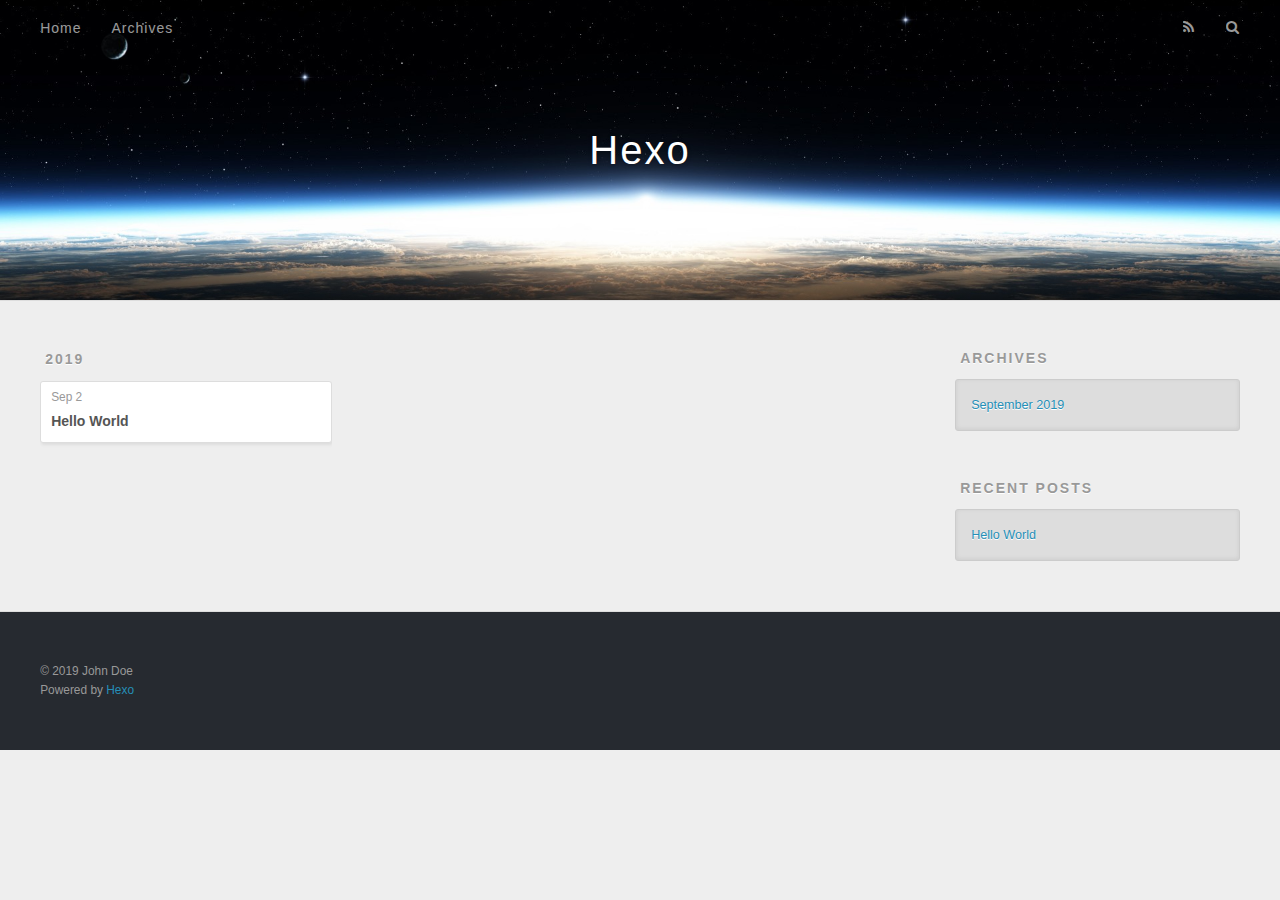
<file: archives/index.html>
<!DOCTYPE html>
<html>
<head><meta name="generator" content="Hexo 3.9.0">
  <meta charset="utf-8">
  

  
  <title>Archives | Hexo</title>
  <meta name="viewport" content="width=device-width, initial-scale=1, maximum-scale=1">
  <meta property="og:type" content="website">
<meta property="og:title" content="Hexo">
<meta property="og:url" content="http://yoursite.com/archives/index.html">
<meta property="og:site_name" content="Hexo">
<meta property="og:locale" content="en">
<meta name="twitter:card" content="summary">
<meta name="twitter:title" content="Hexo">
  
    <link rel="alternate" href="/atom.xml" title="Hexo" type="application/atom+xml">
  
  
    <link rel="icon" href="/favicon.png">
  
  
    <link href="//fonts.googleapis.com/css?family=Source+Code+Pro" rel="stylesheet" type="text/css">
  
  <link rel="stylesheet" href="/css/style.css">
</head>
</html>
<body>
  <div id="container">
    <div id="wrap">
      <header id="header">
  <div id="banner"></div>
  <div id="header-outer" class="outer">
    <div id="header-title" class="inner">
      <h1 id="logo-wrap">
        <a href="/" id="logo">Hexo</a>
      </h1>
      
    </div>
    <div id="header-inner" class="inner">
      <nav id="main-nav">
        <a id="main-nav-toggle" class="nav-icon"></a>
        
          <a class="main-nav-link" href="/">Home</a>
        
          <a class="main-nav-link" href="/archives">Archives</a>
        
      </nav>
      <nav id="sub-nav">
        
          <a id="nav-rss-link" class="nav-icon" href="/atom.xml" title="RSS Feed"></a>
        
        <a id="nav-search-btn" class="nav-icon" title="Search"></a>
      </nav>
      <div id="search-form-wrap">
        <form action="//google.com/search" method="get" accept-charset="UTF-8" class="search-form"><input type="search" name="q" class="search-form-input" placeholder="Search"><button type="submit" class="search-form-submit">&#xF002;</button><input type="hidden" name="sitesearch" value="http://yoursite.com"></form>
      </div>
    </div>
  </div>
</header>
      <div class="outer">
        <section id="main">
  
  
    
    
      
      
      <section class="archives-wrap">
        <div class="archive-year-wrap">
          <a href="/archives/2019" class="archive-year">2019</a>
        </div>
        <div class="archives">
    
    <article class="archive-article archive-type-post">
  <div class="archive-article-inner">
    <header class="archive-article-header">
      <a href="/2019/09/02/hello-world/" class="archive-article-date">
  <time datetime="2019-09-02T06:08:13.811Z" itemprop="datePublished">Sep 2</time>
</a>
      
  
    <h1 itemprop="name">
      <a class="archive-article-title" href="/2019/09/02/hello-world/">Hello World</a>
    </h1>
  

    </header>
  </div>
</article>
  
  
    </div></section>
  


</section>
        
          <aside id="sidebar">
  
    

  
    

  
    
  
    
  <div class="widget-wrap">
    <h3 class="widget-title">Archives</h3>
    <div class="widget">
      <ul class="archive-list"><li class="archive-list-item"><a class="archive-list-link" href="/archives/2019/09/">September 2019</a></li></ul>
    </div>
  </div>


  
    
  <div class="widget-wrap">
    <h3 class="widget-title">Recent Posts</h3>
    <div class="widget">
      <ul>
        
          <li>
            <a href="/2019/09/02/hello-world/">Hello World</a>
          </li>
        
      </ul>
    </div>
  </div>

  
</aside>
        
      </div>
      <footer id="footer">
  
  <div class="outer">
    <div id="footer-info" class="inner">
      &copy; 2019 John Doe<br>
      Powered by <a href="http://hexo.io/" target="_blank">Hexo</a>
    </div>
  </div>
</footer>
    </div>
    <nav id="mobile-nav">
  
    <a href="/" class="mobile-nav-link">Home</a>
  
    <a href="/archives" class="mobile-nav-link">Archives</a>
  
</nav>
    

<script src="//ajax.googleapis.com/ajax/libs/jquery/2.0.3/jquery.min.js"></script>


  <link rel="stylesheet" href="/fancybox/jquery.fancybox.css">
  <script src="/fancybox/jquery.fancybox.pack.js"></script>


<script src="/js/script.js"></script>



  </div>
</body>
</html>
</file>
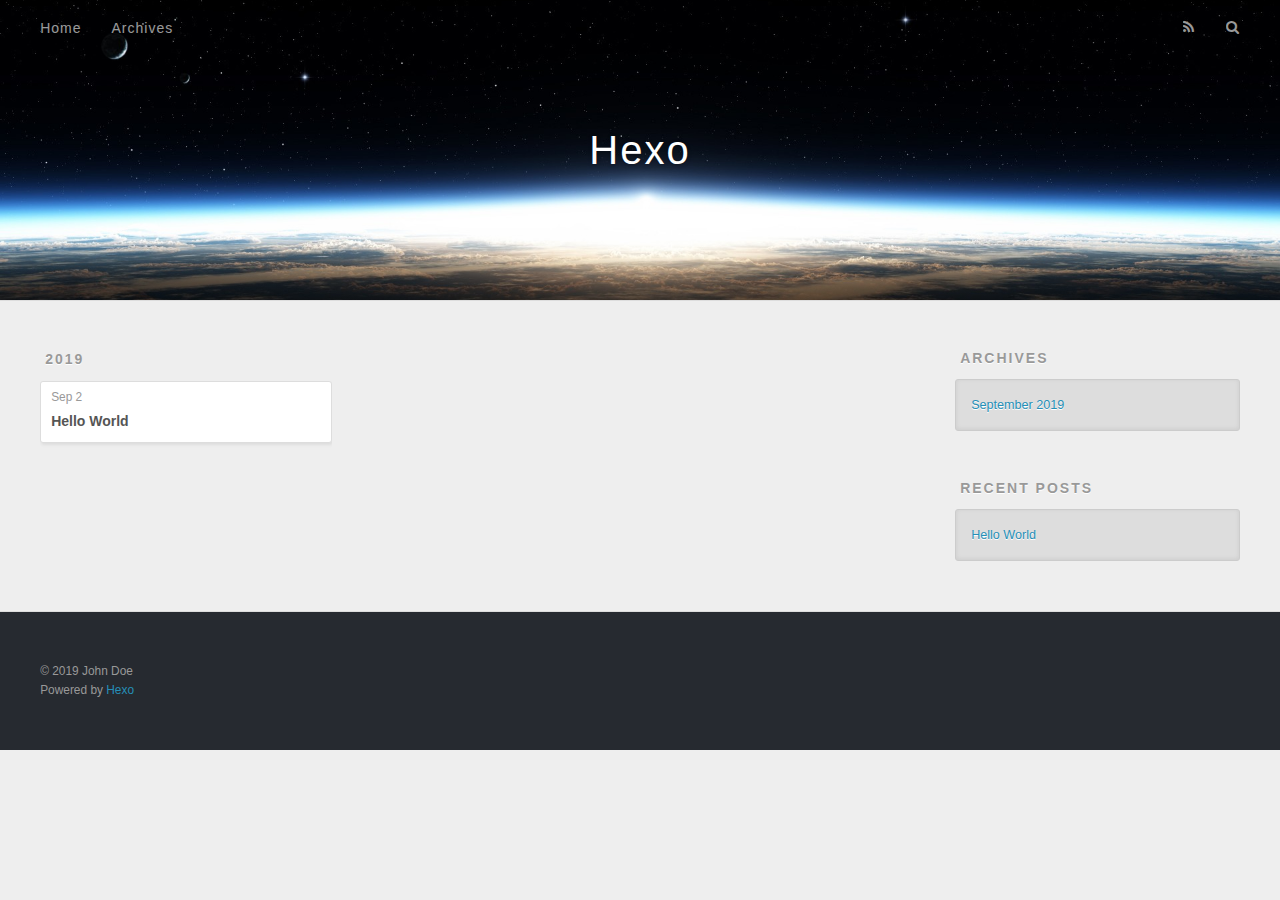
<file: archives/2019/index.html>
<!DOCTYPE html>
<html>
<head><meta name="generator" content="Hexo 3.9.0">
  <meta charset="utf-8">
  

  
  <title>Archives: 2019 | Hexo</title>
  <meta name="viewport" content="width=device-width, initial-scale=1, maximum-scale=1">
  <meta property="og:type" content="website">
<meta property="og:title" content="Hexo">
<meta property="og:url" content="http://yoursite.com/archives/2019/index.html">
<meta property="og:site_name" content="Hexo">
<meta property="og:locale" content="en">
<meta name="twitter:card" content="summary">
<meta name="twitter:title" content="Hexo">
  
    <link rel="alternate" href="/atom.xml" title="Hexo" type="application/atom+xml">
  
  
    <link rel="icon" href="/favicon.png">
  
  
    <link href="//fonts.googleapis.com/css?family=Source+Code+Pro" rel="stylesheet" type="text/css">
  
  <link rel="stylesheet" href="/css/style.css">
</head>
</html>
<body>
  <div id="container">
    <div id="wrap">
      <header id="header">
  <div id="banner"></div>
  <div id="header-outer" class="outer">
    <div id="header-title" class="inner">
      <h1 id="logo-wrap">
        <a href="/" id="logo">Hexo</a>
      </h1>
      
    </div>
    <div id="header-inner" class="inner">
      <nav id="main-nav">
        <a id="main-nav-toggle" class="nav-icon"></a>
        
          <a class="main-nav-link" href="/">Home</a>
        
          <a class="main-nav-link" href="/archives">Archives</a>
        
      </nav>
      <nav id="sub-nav">
        
          <a id="nav-rss-link" class="nav-icon" href="/atom.xml" title="RSS Feed"></a>
        
        <a id="nav-search-btn" class="nav-icon" title="Search"></a>
      </nav>
      <div id="search-form-wrap">
        <form action="//google.com/search" method="get" accept-charset="UTF-8" class="search-form"><input type="search" name="q" class="search-form-input" placeholder="Search"><button type="submit" class="search-form-submit">&#xF002;</button><input type="hidden" name="sitesearch" value="http://yoursite.com"></form>
      </div>
    </div>
  </div>
</header>
      <div class="outer">
        <section id="main">
  
  
    
    
      
      
      <section class="archives-wrap">
        <div class="archive-year-wrap">
          <a href="/archives/2019" class="archive-year">2019</a>
        </div>
        <div class="archives">
    
    <article class="archive-article archive-type-post">
  <div class="archive-article-inner">
    <header class="archive-article-header">
      <a href="/2019/09/02/hello-world/" class="archive-article-date">
  <time datetime="2019-09-02T06:08:13.811Z" itemprop="datePublished">Sep 2</time>
</a>
      
  
    <h1 itemprop="name">
      <a class="archive-article-title" href="/2019/09/02/hello-world/">Hello World</a>
    </h1>
  

    </header>
  </div>
</article>
  
  
    </div></section>
  


</section>
        
          <aside id="sidebar">
  
    

  
    

  
    
  
    
  <div class="widget-wrap">
    <h3 class="widget-title">Archives</h3>
    <div class="widget">
      <ul class="archive-list"><li class="archive-list-item"><a class="archive-list-link" href="/archives/2019/09/">September 2019</a></li></ul>
    </div>
  </div>


  
    
  <div class="widget-wrap">
    <h3 class="widget-title">Recent Posts</h3>
    <div class="widget">
      <ul>
        
          <li>
            <a href="/2019/09/02/hello-world/">Hello World</a>
          </li>
        
      </ul>
    </div>
  </div>

  
</aside>
        
      </div>
      <footer id="footer">
  
  <div class="outer">
    <div id="footer-info" class="inner">
      &copy; 2019 John Doe<br>
      Powered by <a href="http://hexo.io/" target="_blank">Hexo</a>
    </div>
  </div>
</footer>
    </div>
    <nav id="mobile-nav">
  
    <a href="/" class="mobile-nav-link">Home</a>
  
    <a href="/archives" class="mobile-nav-link">Archives</a>
  
</nav>
    

<script src="//ajax.googleapis.com/ajax/libs/jquery/2.0.3/jquery.min.js"></script>


  <link rel="stylesheet" href="/fancybox/jquery.fancybox.css">
  <script src="/fancybox/jquery.fancybox.pack.js"></script>


<script src="/js/script.js"></script>



  </div>
</body>
</html>
</file>
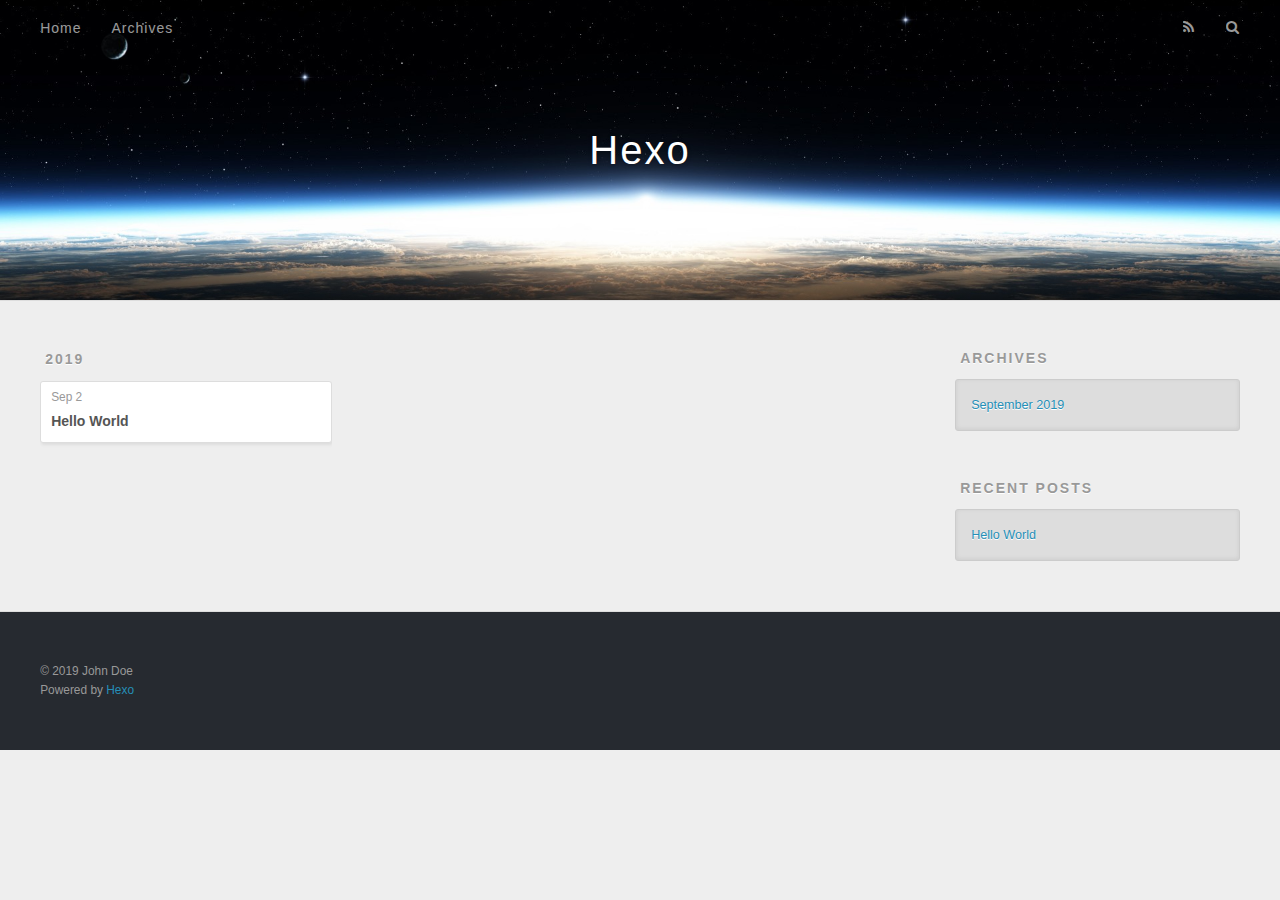
<file: archives/2019/09/index.html>
<!DOCTYPE html>
<html>
<head><meta name="generator" content="Hexo 3.9.0">
  <meta charset="utf-8">
  

  
  <title>Archives: 2019/9 | Hexo</title>
  <meta name="viewport" content="width=device-width, initial-scale=1, maximum-scale=1">
  <meta property="og:type" content="website">
<meta property="og:title" content="Hexo">
<meta property="og:url" content="http://yoursite.com/archives/2019/09/index.html">
<meta property="og:site_name" content="Hexo">
<meta property="og:locale" content="en">
<meta name="twitter:card" content="summary">
<meta name="twitter:title" content="Hexo">
  
    <link rel="alternate" href="/atom.xml" title="Hexo" type="application/atom+xml">
  
  
    <link rel="icon" href="/favicon.png">
  
  
    <link href="//fonts.googleapis.com/css?family=Source+Code+Pro" rel="stylesheet" type="text/css">
  
  <link rel="stylesheet" href="/css/style.css">
</head>
</html>
<body>
  <div id="container">
    <div id="wrap">
      <header id="header">
  <div id="banner"></div>
  <div id="header-outer" class="outer">
    <div id="header-title" class="inner">
      <h1 id="logo-wrap">
        <a href="/" id="logo">Hexo</a>
      </h1>
      
    </div>
    <div id="header-inner" class="inner">
      <nav id="main-nav">
        <a id="main-nav-toggle" class="nav-icon"></a>
        
          <a class="main-nav-link" href="/">Home</a>
        
          <a class="main-nav-link" href="/archives">Archives</a>
        
      </nav>
      <nav id="sub-nav">
        
          <a id="nav-rss-link" class="nav-icon" href="/atom.xml" title="RSS Feed"></a>
        
        <a id="nav-search-btn" class="nav-icon" title="Search"></a>
      </nav>
      <div id="search-form-wrap">
        <form action="//google.com/search" method="get" accept-charset="UTF-8" class="search-form"><input type="search" name="q" class="search-form-input" placeholder="Search"><button type="submit" class="search-form-submit">&#xF002;</button><input type="hidden" name="sitesearch" value="http://yoursite.com"></form>
      </div>
    </div>
  </div>
</header>
      <div class="outer">
        <section id="main">
  
  
    
    
      
      
      <section class="archives-wrap">
        <div class="archive-year-wrap">
          <a href="/archives/2019" class="archive-year">2019</a>
        </div>
        <div class="archives">
    
    <article class="archive-article archive-type-post">
  <div class="archive-article-inner">
    <header class="archive-article-header">
      <a href="/2019/09/02/hello-world/" class="archive-article-date">
  <time datetime="2019-09-02T06:08:13.811Z" itemprop="datePublished">Sep 2</time>
</a>
      
  
    <h1 itemprop="name">
      <a class="archive-article-title" href="/2019/09/02/hello-world/">Hello World</a>
    </h1>
  

    </header>
  </div>
</article>
  
  
    </div></section>
  


</section>
        
          <aside id="sidebar">
  
    

  
    

  
    
  
    
  <div class="widget-wrap">
    <h3 class="widget-title">Archives</h3>
    <div class="widget">
      <ul class="archive-list"><li class="archive-list-item"><a class="archive-list-link" href="/archives/2019/09/">September 2019</a></li></ul>
    </div>
  </div>


  
    
  <div class="widget-wrap">
    <h3 class="widget-title">Recent Posts</h3>
    <div class="widget">
      <ul>
        
          <li>
            <a href="/2019/09/02/hello-world/">Hello World</a>
          </li>
        
      </ul>
    </div>
  </div>

  
</aside>
        
      </div>
      <footer id="footer">
  
  <div class="outer">
    <div id="footer-info" class="inner">
      &copy; 2019 John Doe<br>
      Powered by <a href="http://hexo.io/" target="_blank">Hexo</a>
    </div>
  </div>
</footer>
    </div>
    <nav id="mobile-nav">
  
    <a href="/" class="mobile-nav-link">Home</a>
  
    <a href="/archives" class="mobile-nav-link">Archives</a>
  
</nav>
    

<script src="//ajax.googleapis.com/ajax/libs/jquery/2.0.3/jquery.min.js"></script>


  <link rel="stylesheet" href="/fancybox/jquery.fancybox.css">
  <script src="/fancybox/jquery.fancybox.pack.js"></script>


<script src="/js/script.js"></script>



  </div>
</body>
</html>
</file>
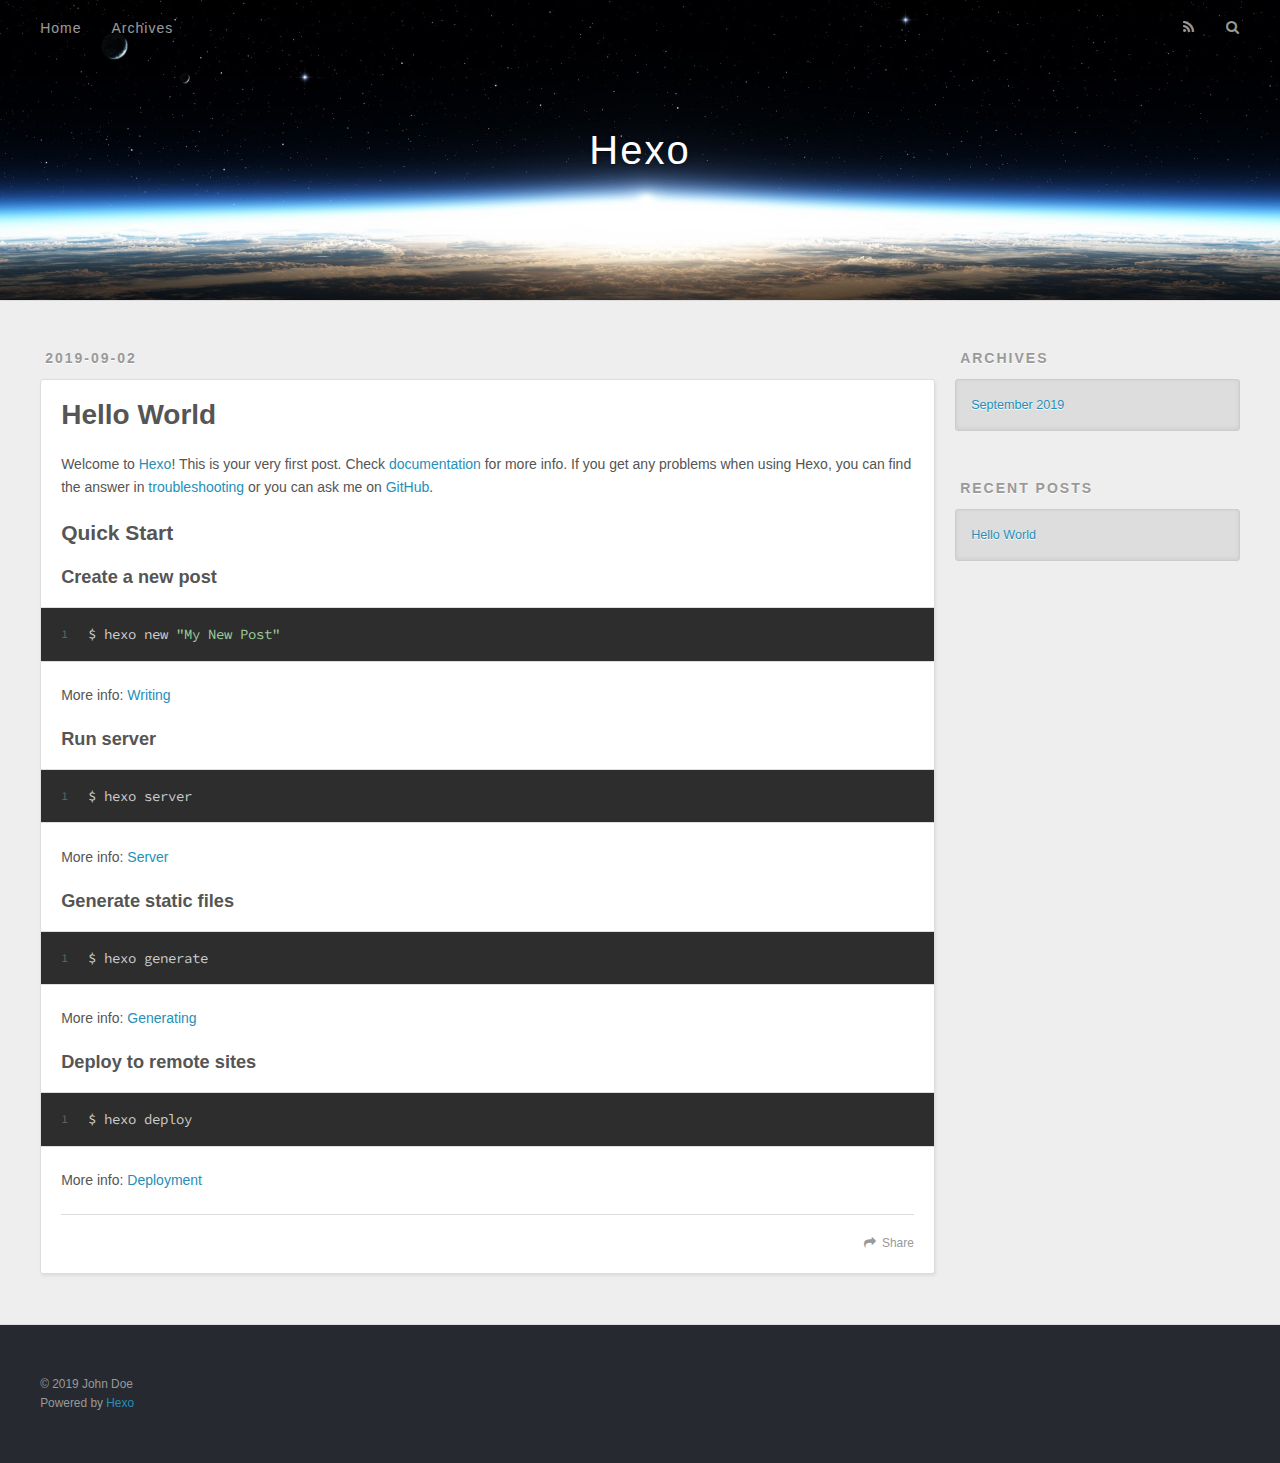
<file: 2019/09/02/hello-world/index.html>
<!DOCTYPE html>
<html>
<head><meta name="generator" content="Hexo 3.9.0">
  <meta charset="utf-8">
  

  
  <title>Hello World | Hexo</title>
  <meta name="viewport" content="width=device-width, initial-scale=1, maximum-scale=1">
  <meta name="description" content="Welcome to Hexo! This is your very first post. Check documentation for more info. If you get any problems when using Hexo, you can find the answer in troubleshooting or you can ask me on GitHub. Quick">
<meta property="og:type" content="article">
<meta property="og:title" content="Hello World">
<meta property="og:url" content="http://yoursite.com/2019/09/02/hello-world/index.html">
<meta property="og:site_name" content="Hexo">
<meta property="og:description" content="Welcome to Hexo! This is your very first post. Check documentation for more info. If you get any problems when using Hexo, you can find the answer in troubleshooting or you can ask me on GitHub. Quick">
<meta property="og:locale" content="en">
<meta property="og:updated_time" content="2019-09-02T06:08:13.811Z">
<meta name="twitter:card" content="summary">
<meta name="twitter:title" content="Hello World">
<meta name="twitter:description" content="Welcome to Hexo! This is your very first post. Check documentation for more info. If you get any problems when using Hexo, you can find the answer in troubleshooting or you can ask me on GitHub. Quick">
  
    <link rel="alternate" href="/atom.xml" title="Hexo" type="application/atom+xml">
  
  
    <link rel="icon" href="/favicon.png">
  
  
    <link href="//fonts.googleapis.com/css?family=Source+Code+Pro" rel="stylesheet" type="text/css">
  
  <link rel="stylesheet" href="/css/style.css">
</head>
</html>
<body>
  <div id="container">
    <div id="wrap">
      <header id="header">
  <div id="banner"></div>
  <div id="header-outer" class="outer">
    <div id="header-title" class="inner">
      <h1 id="logo-wrap">
        <a href="/" id="logo">Hexo</a>
      </h1>
      
    </div>
    <div id="header-inner" class="inner">
      <nav id="main-nav">
        <a id="main-nav-toggle" class="nav-icon"></a>
        
          <a class="main-nav-link" href="/">Home</a>
        
          <a class="main-nav-link" href="/archives">Archives</a>
        
      </nav>
      <nav id="sub-nav">
        
          <a id="nav-rss-link" class="nav-icon" href="/atom.xml" title="RSS Feed"></a>
        
        <a id="nav-search-btn" class="nav-icon" title="Search"></a>
      </nav>
      <div id="search-form-wrap">
        <form action="//google.com/search" method="get" accept-charset="UTF-8" class="search-form"><input type="search" name="q" class="search-form-input" placeholder="Search"><button type="submit" class="search-form-submit">&#xF002;</button><input type="hidden" name="sitesearch" value="http://yoursite.com"></form>
      </div>
    </div>
  </div>
</header>
      <div class="outer">
        <section id="main"><article id="post-hello-world" class="article article-type-post" itemscope itemprop="blogPost">
  <div class="article-meta">
    <a href="/2019/09/02/hello-world/" class="article-date">
  <time datetime="2019-09-02T06:08:13.811Z" itemprop="datePublished">2019-09-02</time>
</a>
    
  </div>
  <div class="article-inner">
    
    
      <header class="article-header">
        
  
    <h1 class="article-title" itemprop="name">
      Hello World
    </h1>
  

      </header>
    
    <div class="article-entry" itemprop="articleBody">
      
        <p>Welcome to <a href="https://hexo.io/" target="_blank" rel="noopener">Hexo</a>! This is your very first post. Check <a href="https://hexo.io/docs/" target="_blank" rel="noopener">documentation</a> for more info. If you get any problems when using Hexo, you can find the answer in <a href="https://hexo.io/docs/troubleshooting.html" target="_blank" rel="noopener">troubleshooting</a> or you can ask me on <a href="https://github.com/hexojs/hexo/issues" target="_blank" rel="noopener">GitHub</a>.</p>
<h2 id="Quick-Start"><a href="#Quick-Start" class="headerlink" title="Quick Start"></a>Quick Start</h2><h3 id="Create-a-new-post"><a href="#Create-a-new-post" class="headerlink" title="Create a new post"></a>Create a new post</h3><figure class="highlight bash"><table><tr><td class="gutter"><pre><span class="line">1</span><br></pre></td><td class="code"><pre><span class="line">$ hexo new <span class="string">"My New Post"</span></span><br></pre></td></tr></table></figure>

<p>More info: <a href="https://hexo.io/docs/writing.html" target="_blank" rel="noopener">Writing</a></p>
<h3 id="Run-server"><a href="#Run-server" class="headerlink" title="Run server"></a>Run server</h3><figure class="highlight bash"><table><tr><td class="gutter"><pre><span class="line">1</span><br></pre></td><td class="code"><pre><span class="line">$ hexo server</span><br></pre></td></tr></table></figure>

<p>More info: <a href="https://hexo.io/docs/server.html" target="_blank" rel="noopener">Server</a></p>
<h3 id="Generate-static-files"><a href="#Generate-static-files" class="headerlink" title="Generate static files"></a>Generate static files</h3><figure class="highlight bash"><table><tr><td class="gutter"><pre><span class="line">1</span><br></pre></td><td class="code"><pre><span class="line">$ hexo generate</span><br></pre></td></tr></table></figure>

<p>More info: <a href="https://hexo.io/docs/generating.html" target="_blank" rel="noopener">Generating</a></p>
<h3 id="Deploy-to-remote-sites"><a href="#Deploy-to-remote-sites" class="headerlink" title="Deploy to remote sites"></a>Deploy to remote sites</h3><figure class="highlight bash"><table><tr><td class="gutter"><pre><span class="line">1</span><br></pre></td><td class="code"><pre><span class="line">$ hexo deploy</span><br></pre></td></tr></table></figure>

<p>More info: <a href="https://hexo.io/docs/deployment.html" target="_blank" rel="noopener">Deployment</a></p>

      
    </div>
    <footer class="article-footer">
      <a data-url="http://yoursite.com/2019/09/02/hello-world/" data-id="ck020iatw0000ykw9lyh8ex9z" class="article-share-link">Share</a>
      
      
    </footer>
  </div>
  
    
  
</article>

</section>
        
          <aside id="sidebar">
  
    

  
    

  
    
  
    
  <div class="widget-wrap">
    <h3 class="widget-title">Archives</h3>
    <div class="widget">
      <ul class="archive-list"><li class="archive-list-item"><a class="archive-list-link" href="/archives/2019/09/">September 2019</a></li></ul>
    </div>
  </div>


  
    
  <div class="widget-wrap">
    <h3 class="widget-title">Recent Posts</h3>
    <div class="widget">
      <ul>
        
          <li>
            <a href="/2019/09/02/hello-world/">Hello World</a>
          </li>
        
      </ul>
    </div>
  </div>

  
</aside>
        
      </div>
      <footer id="footer">
  
  <div class="outer">
    <div id="footer-info" class="inner">
      &copy; 2019 John Doe<br>
      Powered by <a href="http://hexo.io/" target="_blank">Hexo</a>
    </div>
  </div>
</footer>
    </div>
    <nav id="mobile-nav">
  
    <a href="/" class="mobile-nav-link">Home</a>
  
    <a href="/archives" class="mobile-nav-link">Archives</a>
  
</nav>
    

<script src="//ajax.googleapis.com/ajax/libs/jquery/2.0.3/jquery.min.js"></script>


  <link rel="stylesheet" href="/fancybox/jquery.fancybox.css">
  <script src="/fancybox/jquery.fancybox.pack.js"></script>


<script src="/js/script.js"></script>



  </div>
</body>
</html>
</file>
<file: css/style.css>
body {
  width: 100%;
}
body:before,
body:after {
  content: "";
  display: table;
}
body:after {
  clear: both;
}
html,
body,
div,
span,
applet,
object,
iframe,
h1,
h2,
h3,
h4,
h5,
h6,
p,
blockquote,
pre,
a,
abbr,
acronym,
address,
big,
cite,
code,
del,
dfn,
em,
img,
ins,
kbd,
q,
s,
samp,
small,
strike,
strong,
sub,
sup,
tt,
var,
dl,
dt,
dd,
ol,
ul,
li,
fieldset,
form,
label,
legend,
table,
caption,
tbody,
tfoot,
thead,
tr,
th,
td {
  margin: 0;
  padding: 0;
  border: 0;
  outline: 0;
  font-weight: inherit;
  font-style: inherit;
  font-family: inherit;
  font-size: 100%;
  vertical-align: baseline;
}
body {
  line-height: 1;
  color: #000;
  background: #fff;
}
ol,
ul {
  list-style: none;
}
table {
  border-collapse: separate;
  border-spacing: 0;
  vertical-align: middle;
}
caption,
th,
td {
  text-align: left;
  font-weight: normal;
  vertical-align: middle;
}
a img {
  border: none;
}
input,
button {
  margin: 0;
  padding: 0;
}
input::-moz-focus-inner,
button::-moz-focus-inner {
  border: 0;
  padding: 0;
}
@font-face {
  font-family: FontAwesome;
  font-style: normal;
  font-weight: normal;
  src: url("fonts/fontawesome-webfont.eot?v=#4.0.3");
  src: url("fonts/fontawesome-webfont.eot?#iefix&v=#4.0.3") format("embedded-opentype"), url("fonts/fontawesome-webfont.woff?v=#4.0.3") format("woff"), url("fonts/fontawesome-webfont.ttf?v=#4.0.3") format("truetype"), url("fonts/fontawesome-webfont.svg#fontawesomeregular?v=#4.0.3") format("svg");
}
html,
body,
#container {
  height: 100%;
}
body {
  background: #eee;
  font: 14px -apple-system, BlinkMacSystemFont, "Segoe UI", "Roboto", "Oxygen", "Ubuntu", "Cantarell", "Fira Sans", "Droid Sans", "Helvetica Neue", sans-serif;
  -webkit-text-size-adjust: 100%;
}
.outer {
  max-width: 1220px;
  margin: 0 auto;
  padding: 0 20px;
}
.outer:before,
.outer:after {
  content: "";
  display: table;
}
.outer:after {
  clear: both;
}
.inner {
  display: inline;
  float: left;
  width: 98.33333333333333%;
  margin: 0 0.833333333333333%;
}
.left,
.alignleft {
  float: left;
}
.right,
.alignright {
  float: right;
}
.clear {
  clear: both;
}
#container {
  position: relative;
}
.mobile-nav-on {
  overflow: hidden;
}
#wrap {
  height: 100%;
  width: 100%;
  position: absolute;
  top: 0;
  left: 0;
  -webkit-transition: 0.2s ease-out;
  -moz-transition: 0.2s ease-out;
  -ms-transition: 0.2s ease-out;
  transition: 0.2s ease-out;
  z-index: 1;
  background: #eee;
}
.mobile-nav-on #wrap {
  left: 280px;
}
@media screen and (min-width: 768px) {
  #main {
    display: inline;
    float: left;
    width: 73.33333333333333%;
    margin: 0 0.833333333333333%;
  }
}
.article-date,
.article-category-link,
.archive-year,
.widget-title {
  text-decoration: none;
  text-transform: uppercase;
  letter-spacing: 2px;
  color: #999;
  margin-bottom: 1em;
  margin-left: 5px;
  line-height: 1em;
  text-shadow: 0 1px #fff;
  font-weight: bold;
}
.article-inner,
.archive-article-inner {
  background: #fff;
  -webkit-box-shadow: 1px 2px 3px #ddd;
  box-shadow: 1px 2px 3px #ddd;
  border: 1px solid #ddd;
  border-radius: 3px;
}
.article-entry h1,
.widget h1 {
  font-size: 2em;
}
.article-entry h2,
.widget h2 {
  font-size: 1.5em;
}
.article-entry h3,
.widget h3 {
  font-size: 1.3em;
}
.article-entry h4,
.widget h4 {
  font-size: 1.2em;
}
.article-entry h5,
.widget h5 {
  font-size: 1em;
}
.article-entry h6,
.widget h6 {
  font-size: 1em;
  color: #999;
}
.article-entry hr,
.widget hr {
  border: 1px dashed #ddd;
}
.article-entry strong,
.widget strong {
  font-weight: bold;
}
.article-entry em,
.widget em,
.article-entry cite,
.widget cite {
  font-style: italic;
}
.article-entry sup,
.widget sup,
.article-entry sub,
.widget sub {
  font-size: 0.75em;
  line-height: 0;
  position: relative;
  vertical-align: baseline;
}
.article-entry sup,
.widget sup {
  top: -0.5em;
}
.article-entry sub,
.widget sub {
  bottom: -0.2em;
}
.article-entry small,
.widget small {
  font-size: 0.85em;
}
.article-entry acronym,
.widget acronym,
.article-entry abbr,
.widget abbr {
  border-bottom: 1px dotted;
}
.article-entry ul,
.widget ul,
.article-entry ol,
.widget ol,
.article-entry dl,
.widget dl {
  margin: 0 20px;
  line-height: 1.6em;
}
.article-entry ul ul,
.widget ul ul,
.article-entry ol ul,
.widget ol ul,
.article-entry ul ol,
.widget ul ol,
.article-entry ol ol,
.widget ol ol {
  margin-top: 0;
  margin-bottom: 0;
}
.article-entry ul,
.widget ul {
  list-style: disc;
}
.article-entry ol,
.widget ol {
  list-style: decimal;
}
.article-entry dt,
.widget dt {
  font-weight: bold;
}
#header {
  height: 300px;
  position: relative;
  border-bottom: 1px solid #ddd;
}
#header:before,
#header:after {
  content: "";
  position: absolute;
  left: 0;
  right: 0;
  height: 40px;
}
#header:before {
  top: 0;
  background: -webkit-linear-gradient(rgba(0,0,0,0.2), transparent);
  background: -moz-linear-gradient(rgba(0,0,0,0.2), transparent);
  background: -ms-linear-gradient(rgba(0,0,0,0.2), transparent);
  background: linear-gradient(rgba(0,0,0,0.2), transparent);
}
#header:after {
  bottom: 0;
  background: -webkit-linear-gradient(transparent, rgba(0,0,0,0.2));
  background: -moz-linear-gradient(transparent, rgba(0,0,0,0.2));
  background: -ms-linear-gradient(transparent, rgba(0,0,0,0.2));
  background: linear-gradient(transparent, rgba(0,0,0,0.2));
}
#header-outer {
  height: 100%;
  position: relative;
}
#header-inner {
  position: relative;
  overflow: hidden;
}
#banner {
  position: absolute;
  top: 0;
  left: 0;
  width: 100%;
  height: 100%;
  background: url("images/banner.jpg") center #000;
  -webkit-background-size: cover;
  -moz-background-size: cover;
  background-size: cover;
  z-index: -1;
}
#header-title {
  text-align: center;
  height: 40px;
  position: absolute;
  top: 50%;
  left: 0;
  margin-top: -20px;
}
#logo,
#subtitle {
  text-decoration: none;
  color: #fff;
  font-weight: 300;
  text-shadow: 0 1px 4px rgba(0,0,0,0.3);
}
#logo {
  font-size: 40px;
  line-height: 40px;
  letter-spacing: 2px;
}
#subtitle {
  font-size: 16px;
  line-height: 16px;
  letter-spacing: 1px;
}
#subtitle-wrap {
  margin-top: 16px;
}
#main-nav {
  float: left;
  margin-left: -15px;
}
.nav-icon,
.main-nav-link {
  float: left;
  color: #fff;
  opacity: 0.6;
  text-decoration: none;
  text-shadow: 0 1px rgba(0,0,0,0.2);
  -webkit-transition: opacity 0.2s;
  -moz-transition: opacity 0.2s;
  -ms-transition: opacity 0.2s;
  transition: opacity 0.2s;
  display: block;
  padding: 20px 15px;
}
.nav-icon:hover,
.main-nav-link:hover {
  opacity: 1;
}
.nav-icon {
  font-family: FontAwesome;
  text-align: center;
  font-size: 14px;
  width: 14px;
  height: 14px;
  padding: 20px 15px;
  position: relative;
  cursor: pointer;
}
.main-nav-link {
  font-weight: 300;
  letter-spacing: 1px;
}
@media screen and (max-width: 479px) {
  .main-nav-link {
    display: none;
  }
}
#main-nav-toggle {
  display: none;
}
#main-nav-toggle:before {
  content: "\f0c9";
}
@media screen and (max-width: 479px) {
  #main-nav-toggle {
    display: block;
  }
}
#sub-nav {
  float: right;
  margin-right: -15px;
}
#nav-rss-link:before {
  content: "\f09e";
}
#nav-search-btn:before {
  content: "\f002";
}
#search-form-wrap {
  position: absolute;
  top: 15px;
  width: 150px;
  height: 30px;
  right: -150px;
  opacity: 0;
  -webkit-transition: 0.2s ease-out;
  -moz-transition: 0.2s ease-out;
  -ms-transition: 0.2s ease-out;
  transition: 0.2s ease-out;
}
#search-form-wrap.on {
  opacity: 1;
  right: 0;
}
@media screen and (max-width: 479px) {
  #search-form-wrap {
    width: 100%;
    right: -100%;
  }
}
.search-form {
  position: absolute;
  top: 0;
  left: 0;
  right: 0;
  background: #fff;
  padding: 5px 15px;
  border-radius: 15px;
  -webkit-box-shadow: 0 0 10px rgba(0,0,0,0.3);
  box-shadow: 0 0 10px rgba(0,0,0,0.3);
}
.search-form-input {
  border: none;
  background: none;
  color: #555;
  width: 100%;
  font: 13px -apple-system, BlinkMacSystemFont, "Segoe UI", "Roboto", "Oxygen", "Ubuntu", "Cantarell", "Fira Sans", "Droid Sans", "Helvetica Neue", sans-serif;
  outline: none;
}
.search-form-input::-webkit-search-results-decoration,
.search-form-input::-webkit-search-cancel-button {
  -webkit-appearance: none;
}
.search-form-submit {
  position: absolute;
  top: 50%;
  right: 10px;
  margin-top: -7px;
  font: 13px FontAwesome;
  border: none;
  background: none;
  color: #bbb;
  cursor: pointer;
}
.search-form-submit:hover,
.search-form-submit:focus {
  color: #777;
}
.article {
  margin: 50px 0;
}
.article-inner {
  overflow: hidden;
}
.article-meta:before,
.article-meta:after {
  content: "";
  display: table;
}
.article-meta:after {
  clear: both;
}
.article-date {
  float: left;
}
.article-category {
  float: left;
  line-height: 1em;
  color: #ccc;
  text-shadow: 0 1px #fff;
  margin-left: 8px;
}
.article-category:before {
  content: "\2022";
}
.article-category-link {
  margin: 0 12px 1em;
}
.article-header {
  padding: 20px 20px 0;
}
.article-title {
  text-decoration: none;
  font-size: 2em;
  font-weight: bold;
  color: #555;
  line-height: 1.1em;
  -webkit-transition: color 0.2s;
  -moz-transition: color 0.2s;
  -ms-transition: color 0.2s;
  transition: color 0.2s;
}
a.article-title:hover {
  color: #258fb8;
}
.article-entry {
  color: #555;
  padding: 0 20px;
}
.article-entry:before,
.article-entry:after {
  content: "";
  display: table;
}
.article-entry:after {
  clear: both;
}
.article-entry p,
.article-entry table {
  line-height: 1.6em;
  margin: 1.6em 0;
}
.article-entry h1,
.article-entry h2,
.article-entry h3,
.article-entry h4,
.article-entry h5,
.article-entry h6 {
  font-weight: bold;
}
.article-entry h1,
.article-entry h2,
.article-entry h3,
.article-entry h4,
.article-entry h5,
.article-entry h6 {
  line-height: 1.1em;
  margin: 1.1em 0;
}
.article-entry a {
  color: #258fb8;
  text-decoration: none;
}
.article-entry a:hover {
  text-decoration: underline;
}
.article-entry ul,
.article-entry ol,
.article-entry dl {
  margin-top: 1.6em;
  margin-bottom: 1.6em;
}
.article-entry img,
.article-entry video {
  max-width: 100%;
  height: auto;
  display: block;
  margin: auto;
}
.article-entry iframe {
  border: none;
}
.article-entry table {
  width: 100%;
  border-collapse: collapse;
  border-spacing: 0;
}
.article-entry th {
  font-weight: bold;
  border-bottom: 3px solid #ddd;
  padding-bottom: 0.5em;
}
.article-entry td {
  border-bottom: 1px solid #ddd;
  padding: 10px 0;
}
.article-entry blockquote {
  font-family: Georgia, "Times New Roman", serif;
  font-size: 1.4em;
  margin: 1.6em 20px;
  text-align: center;
}
.article-entry blockquote footer {
  font-size: 14px;
  margin: 1.6em 0;
  font-family: -apple-system, BlinkMacSystemFont, "Segoe UI", "Roboto", "Oxygen", "Ubuntu", "Cantarell", "Fira Sans", "Droid Sans", "Helvetica Neue", sans-serif;
}
.article-entry blockquote footer cite:before {
  content: "—";
  padding: 0 0.5em;
}
.article-entry .pullquote {
  text-align: left;
  width: 45%;
  margin: 0;
}
.article-entry .pullquote.left {
  margin-left: 0.5em;
  margin-right: 1em;
}
.article-entry .pullquote.right {
  margin-right: 0.5em;
  margin-left: 1em;
}
.article-entry .caption {
  color: #999;
  display: block;
  font-size: 0.9em;
  margin-top: 0.5em;
  position: relative;
  text-align: center;
}
.article-entry .video-container {
  position: relative;
  padding-top: 56.25%;
  height: 0;
  overflow: hidden;
}
.article-entry .video-container iframe,
.article-entry .video-container object,
.article-entry .video-container embed {
  position: absolute;
  top: 0;
  left: 0;
  width: 100%;
  height: 100%;
  margin-top: 0;
}
.article-more-link a {
  display: inline-block;
  line-height: 1em;
  padding: 6px 15px;
  border-radius: 15px;
  background: #eee;
  color: #999;
  text-shadow: 0 1px #fff;
  text-decoration: none;
}
.article-more-link a:hover {
  background: #258fb8;
  color: #fff;
  text-decoration: none;
  text-shadow: 0 1px #1e7293;
}
.article-footer {
  font-size: 0.85em;
  line-height: 1.6em;
  border-top: 1px solid #ddd;
  padding-top: 1.6em;
  margin: 0 20px 20px;
}
.article-footer:before,
.article-footer:after {
  content: "";
  display: table;
}
.article-footer:after {
  clear: both;
}
.article-footer a {
  color: #999;
  text-decoration: none;
}
.article-footer a:hover {
  color: #555;
}
.article-tag-list-item {
  float: left;
  margin-right: 10px;
}
.article-tag-list-link:before {
  content: "#";
}
.article-comment-link {
  float: right;
}
.article-comment-link:before {
  content: "\f075";
  font-family: FontAwesome;
  padding-right: 8px;
}
.article-share-link {
  cursor: pointer;
  float: right;
  margin-left: 20px;
}
.article-share-link:before {
  content: "\f064";
  font-family: FontAwesome;
  padding-right: 6px;
}
#article-nav {
  position: relative;
}
#article-nav:before,
#article-nav:after {
  content: "";
  display: table;
}
#article-nav:after {
  clear: both;
}
@media screen and (min-width: 768px) {
  #article-nav {
    margin: 50px 0;
  }
  #article-nav:before {
    width: 8px;
    height: 8px;
    position: absolute;
    top: 50%;
    left: 50%;
    margin-top: -4px;
    margin-left: -4px;
    content: "";
    border-radius: 50%;
    background: #ddd;
    -webkit-box-shadow: 0 1px 2px #fff;
    box-shadow: 0 1px 2px #fff;
  }
}
.article-nav-link-wrap {
  text-decoration: none;
  text-shadow: 0 1px #fff;
  color: #999;
  -webkit-box-sizing: border-box;
  -moz-box-sizing: border-box;
  box-sizing: border-box;
  margin-top: 50px;
  text-align: center;
  display: block;
}
.article-nav-link-wrap:hover {
  color: #555;
}
@media screen and (min-width: 768px) {
  .article-nav-link-wrap {
    width: 50%;
    margin-top: 0;
  }
}
@media screen and (min-width: 768px) {
  #article-nav-newer {
    float: left;
    text-align: right;
    padding-right: 20px;
  }
}
@media screen and (min-width: 768px) {
  #article-nav-older {
    float: right;
    text-align: left;
    padding-left: 20px;
  }
}
.article-nav-caption {
  text-transform: uppercase;
  letter-spacing: 2px;
  color: #ddd;
  line-height: 1em;
  font-weight: bold;
}
#article-nav-newer .article-nav-caption {
  margin-right: -2px;
}
.article-nav-title {
  font-size: 0.85em;
  line-height: 1.6em;
  margin-top: 0.5em;
}
.article-share-box {
  position: absolute;
  display: none;
  background: #fff;
  -webkit-box-shadow: 1px 2px 10px rgba(0,0,0,0.2);
  box-shadow: 1px 2px 10px rgba(0,0,0,0.2);
  border-radius: 3px;
  margin-left: -145px;
  overflow: hidden;
  z-index: 1;
}
.article-share-box.on {
  display: block;
}
.article-share-input {
  width: 100%;
  background: none;
  -webkit-box-sizing: border-box;
  -moz-box-sizing: border-box;
  box-sizing: border-box;
  font: 14px -apple-system, BlinkMacSystemFont, "Segoe UI", "Roboto", "Oxygen", "Ubuntu", "Cantarell", "Fira Sans", "Droid Sans", "Helvetica Neue", sans-serif;
  padding: 0 15px;
  color: #555;
  outline: none;
  border: 1px solid #ddd;
  border-radius: 3px 3px 0 0;
  height: 36px;
  line-height: 36px;
}
.article-share-links {
  background: #eee;
}
.article-share-links:before,
.article-share-links:after {
  content: "";
  display: table;
}
.article-share-links:after {
  clear: both;
}
.article-share-twitter,
.article-share-facebook,
.article-share-pinterest,
.article-share-google {
  width: 50px;
  height: 36px;
  display: block;
  float: left;
  position: relative;
  color: #999;
  text-shadow: 0 1px #fff;
}
.article-share-twitter:before,
.article-share-facebook:before,
.article-share-pinterest:before,
.article-share-google:before {
  font-size: 20px;
  font-family: FontAwesome;
  width: 20px;
  height: 20px;
  position: absolute;
  top: 50%;
  left: 50%;
  margin-top: -10px;
  margin-left: -10px;
  text-align: center;
}
.article-share-twitter:hover,
.article-share-facebook:hover,
.article-share-pinterest:hover,
.article-share-google:hover {
  color: #fff;
}
.article-share-twitter:before {
  content: "\f099";
}
.article-share-twitter:hover {
  background: #00aced;
  text-shadow: 0 1px #008abe;
}
.article-share-facebook:before {
  content: "\f09a";
}
.article-share-facebook:hover {
  background: #3b5998;
  text-shadow: 0 1px #2f477a;
}
.article-share-pinterest:before {
  content: "\f0d2";
}
.article-share-pinterest:hover {
  background: #cb2027;
  text-shadow: 0 1px #a21a1f;
}
.article-share-google:before {
  content: "\f0d5";
}
.article-share-google:hover {
  background: #dd4b39;
  text-shadow: 0 1px #be3221;
}
.article-gallery {
  background: #000;
  position: relative;
}
.article-gallery-photos {
  position: relative;
  overflow: hidden;
}
.article-gallery-img {
  display: none;
  max-width: 100%;
}
.article-gallery-img:first-child {
  display: block;
}
.article-gallery-img.loaded {
  position: absolute;
  display: block;
}
.article-gallery-img img {
  display: block;
  max-width: 100%;
  margin: 0 auto;
}
#comments {
  background: #fff;
  -webkit-box-shadow: 1px 2px 3px #ddd;
  box-shadow: 1px 2px 3px #ddd;
  padding: 20px;
  border: 1px solid #ddd;
  border-radius: 3px;
  margin: 50px 0;
}
#comments a {
  color: #258fb8;
}
.archives-wrap {
  margin: 50px 0;
}
.archives:before,
.archives:after {
  content: "";
  display: table;
}
.archives:after {
  clear: both;
}
.archive-year-wrap {
  margin-bottom: 1em;
}
.archives {
  -webkit-column-gap: 10px;
  -moz-column-gap: 10px;
  column-gap: 10px;
}
@media screen and (min-width: 480px) and (max-width: 767px) {
  .archives {
    -webkit-column-count: 2;
    -moz-column-count: 2;
    column-count: 2;
  }
}
@media screen and (min-width: 768px) {
  .archives {
    -webkit-column-count: 3;
    -moz-column-count: 3;
    column-count: 3;
  }
}
.archive-article {
  -webkit-column-break-inside: avoid;
  page-break-inside: avoid;
  overflow: hidden;
  break-inside: avoid-column;
}
.archive-article-inner {
  padding: 10px;
  margin-bottom: 15px;
}
.archive-article-title {
  text-decoration: none;
  font-weight: bold;
  color: #555;
  -webkit-transition: color 0.2s;
  -moz-transition: color 0.2s;
  -ms-transition: color 0.2s;
  transition: color 0.2s;
  line-height: 1.6em;
}
.archive-article-title:hover {
  color: #258fb8;
}
.archive-article-footer {
  margin-top: 1em;
}
.archive-article-date {
  color: #999;
  text-decoration: none;
  font-size: 0.85em;
  line-height: 1em;
  margin-bottom: 0.5em;
  display: block;
}
#page-nav {
  margin: 50px auto;
  background: #fff;
  -webkit-box-shadow: 1px 2px 3px #ddd;
  box-shadow: 1px 2px 3px #ddd;
  border: 1px solid #ddd;
  border-radius: 3px;
  text-align: center;
  color: #999;
  overflow: hidden;
}
#page-nav:before,
#page-nav:after {
  content: "";
  display: table;
}
#page-nav:after {
  clear: both;
}
#page-nav a,
#page-nav span {
  padding: 10px 20px;
  line-height: 1;
  height: 2ex;
}
#page-nav a {
  color: #999;
  text-decoration: none;
}
#page-nav a:hover {
  background: #999;
  color: #fff;
}
#page-nav .prev {
  float: left;
}
#page-nav .next {
  float: right;
}
#page-nav .page-number {
  display: inline-block;
}
@media screen and (max-width: 479px) {
  #page-nav .page-number {
    display: none;
  }
}
#page-nav .current {
  color: #555;
  font-weight: bold;
}
#page-nav .space {
  color: #ddd;
}
#footer {
  background: #262a30;
  padding: 50px 0;
  border-top: 1px solid #ddd;
  color: #999;
}
#footer a {
  color: #258fb8;
  text-decoration: none;
}
#footer a:hover {
  text-decoration: underline;
}
#footer-info {
  line-height: 1.6em;
  font-size: 0.85em;
}
.article-entry pre,
.article-entry .highlight {
  background: #2d2d2d;
  margin: 0 -20px;
  padding: 15px 20px;
  border-style: solid;
  border-color: #ddd;
  border-width: 1px 0;
  overflow: auto;
  color: #ccc;
  line-height: 22.400000000000002px;
}
.article-entry .highlight .gutter pre,
.article-entry .gist .gist-file .gist-data .line-numbers {
  color: #666;
  font-size: 0.85em;
}
.article-entry pre,
.article-entry code {
  font-family: "Source Code Pro", Consolas, Monaco, Menlo, Consolas, monospace;
}
.article-entry code {
  background: #eee;
  text-shadow: 0 1px #fff;
  padding: 0 0.3em;
}
.article-entry pre code {
  background: none;
  text-shadow: none;
  padding: 0;
}
.article-entry .highlight pre {
  border: none;
  margin: 0;
  padding: 0;
}
.article-entry .highlight table {
  margin: 0;
  width: auto;
}
.article-entry .highlight td {
  border: none;
  padding: 0;
}
.article-entry .highlight figcaption {
  font-size: 0.85em;
  color: #999;
  line-height: 1em;
  margin-bottom: 1em;
}
.article-entry .highlight figcaption:before,
.article-entry .highlight figcaption:after {
  content: "";
  display: table;
}
.article-entry .highlight figcaption:after {
  clear: both;
}
.article-entry .highlight figcaption a {
  float: right;
}
.article-entry .highlight .gutter pre {
  text-align: right;
  padding-right: 20px;
}
.article-entry .highlight .line {
  height: 22.400000000000002px;
}
.article-entry .highlight .line.marked {
  background: #515151;
}
.article-entry .gist {
  margin: 0 -20px;
  border-style: solid;
  border-color: #ddd;
  border-width: 1px 0;
  background: #2d2d2d;
  padding: 15px 20px 15px 0;
}
.article-entry .gist .gist-file {
  border: none;
  font-family: "Source Code Pro", Consolas, Monaco, Menlo, Consolas, monospace;
  margin: 0;
}
.article-entry .gist .gist-file .gist-data {
  background: none;
  border: none;
}
.article-entry .gist .gist-file .gist-data .line-numbers {
  background: none;
  border: none;
  padding: 0 20px 0 0;
}
.article-entry .gist .gist-file .gist-data .line-data {
  padding: 0 !important;
}
.article-entry .gist .gist-file .highlight {
  margin: 0;
  padding: 0;
  border: none;
}
.article-entry .gist .gist-file .gist-meta {
  background: #2d2d2d;
  color: #999;
  font: 0.85em -apple-system, BlinkMacSystemFont, "Segoe UI", "Roboto", "Oxygen", "Ubuntu", "Cantarell", "Fira Sans", "Droid Sans", "Helvetica Neue", sans-serif;
  text-shadow: 0 0;
  padding: 0;
  margin-top: 1em;
  margin-left: 20px;
}
.article-entry .gist .gist-file .gist-meta a {
  color: #258fb8;
  font-weight: normal;
}
.article-entry .gist .gist-file .gist-meta a:hover {
  text-decoration: underline;
}
pre .comment,
pre .title {
  color: #999;
}
pre .variable,
pre .attribute,
pre .tag,
pre .regexp,
pre .ruby .constant,
pre .xml .tag .title,
pre .xml .pi,
pre .xml .doctype,
pre .html .doctype,
pre .css .id,
pre .css .class,
pre .css .pseudo {
  color: #f2777a;
}
pre .number,
pre .preprocessor,
pre .built_in,
pre .literal,
pre .params,
pre .constant {
  color: #f99157;
}
pre .class,
pre .ruby .class .title,
pre .css .rules .attribute {
  color: #9c9;
}
pre .string,
pre .value,
pre .inheritance,
pre .header,
pre .ruby .symbol,
pre .xml .cdata {
  color: #9c9;
}
pre .css .hexcolor {
  color: #6cc;
}
pre .function,
pre .python .decorator,
pre .python .title,
pre .ruby .function .title,
pre .ruby .title .keyword,
pre .perl .sub,
pre .javascript .title,
pre .coffeescript .title {
  color: #69c;
}
pre .keyword,
pre .javascript .function {
  color: #c9c;
}
@media screen and (max-width: 479px) {
  #mobile-nav {
    position: absolute;
    top: 0;
    left: 0;
    width: 280px;
    height: 100%;
    background: #191919;
    border-right: 1px solid #fff;
  }
}
@media screen and (max-width: 479px) {
  .mobile-nav-link {
    display: block;
    color: #999;
    text-decoration: none;
    padding: 15px 20px;
    font-weight: bold;
  }
  .mobile-nav-link:hover {
    color: #fff;
  }
}
@media screen and (min-width: 768px) {
  #sidebar {
    display: inline;
    float: left;
    width: 23.333333333333332%;
    margin: 0 0.833333333333333%;
  }
}
.widget-wrap {
  margin: 50px 0;
}
.widget {
  color: #777;
  text-shadow: 0 1px #fff;
  background: #ddd;
  -webkit-box-shadow: 0 -1px 4px #ccc inset;
  box-shadow: 0 -1px 4px #ccc inset;
  border: 1px solid #ccc;
  padding: 15px;
  border-radius: 3px;
}
.widget a {
  color: #258fb8;
  text-decoration: none;
}
.widget a:hover {
  text-decoration: underline;
}
.widget ul ul,
.widget ol ul,
.widget dl ul,
.widget ul ol,
.widget ol ol,
.widget dl ol,
.widget ul dl,
.widget ol dl,
.widget dl dl {
  margin-left: 15px;
  list-style: disc;
}
.widget {
  line-height: 1.6em;
  word-wrap: break-word;
  font-size: 0.9em;
}
.widget ul,
.widget ol {
  list-style: none;
  margin: 0;
}
.widget ul ul,
.widget ol ul,
.widget ul ol,
.widget ol ol {
  margin: 0 20px;
}
.widget ul ul,
.widget ol ul {
  list-style: disc;
}
.widget ul ol,
.widget ol ol {
  list-style: decimal;
}
.category-list-count,
.tag-list-count,
.archive-list-count {
  padding-left: 5px;
  color: #999;
  font-size: 0.85em;
}
.category-list-count:before,
.tag-list-count:before,
.archive-list-count:before {
  content: "(";
}
.category-list-count:after,
.tag-list-count:after,
.archive-list-count:after {
  content: ")";
}
.tagcloud a {
  margin-right: 5px;
  display: inline-block;
}
</file>
